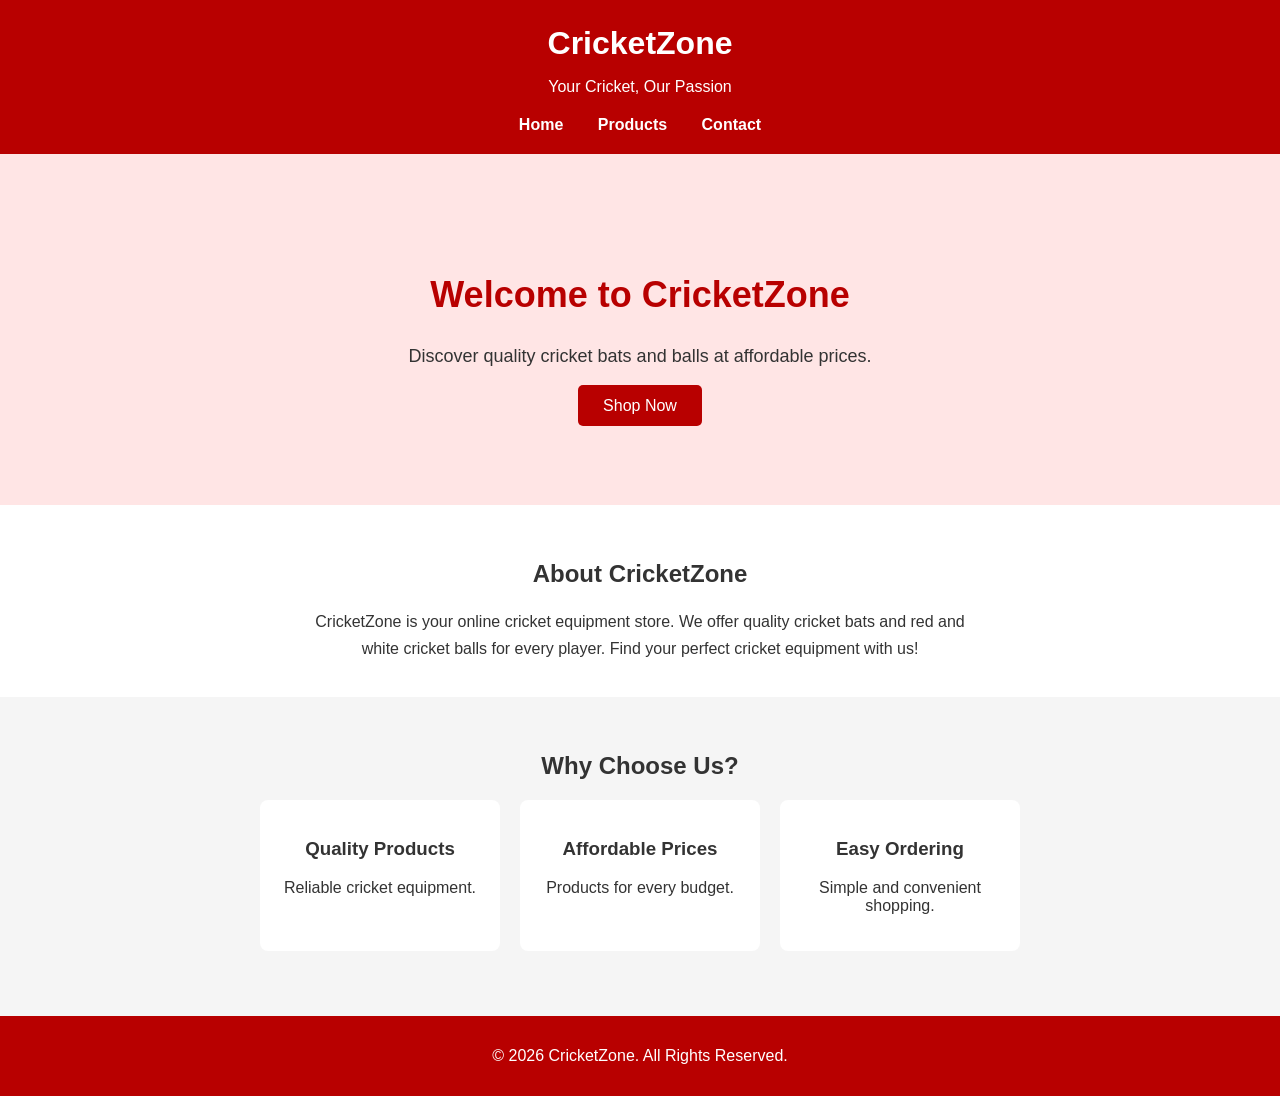
<file: index.html>
<!DOCTYPE html>
<html>
<head>
        <meta charset="UTF-8">
    <meta name="viewport" content="width=device-width, initial-scale=1.0">
    <title>CricketZone - Home</title>
    <link rel="stylesheet" href="style.css">
</head>

<body>

    <header>
        <h1>CricketZone </h1>
        <p>Your Cricket, Our Passion</p>

        <nav>
            <a href="index.html">Home</a>
            <a href="products.html">Products</a>
            <a href="contact.html">Contact</a>
        </nav>
    </header>

    <section class="hero">
        <h2>Welcome to CricketZone</h2>

        <p>
            Discover quality cricket bats and balls
            at affordable prices.
        </p>

        <a href="products.html" class="btn">
            Shop Now
        </a>
    </section>

    <section class="about">
        <h2>About CricketZone</h2>

        <p>
            CricketZone is your online cricket equipment
            store. We offer quality cricket bats and
            red and white cricket balls for every player.
            Find your perfect cricket equipment with us!
        </p>
    </section>

    <section class="why">
        <h2>Why Choose Us?</h2>

        <div class="features">
            <div>
                <h3>Quality Products</h3>
                <p>Reliable cricket equipment.</p>
            </div>

            <div>
                <h3>Affordable Prices</h3>
                <p>Products for every budget.</p>
            </div>

            <div>
                <h3>Easy Ordering</h3>
                <p>Simple and convenient shopping.</p>
            </div>
        </div>
    </section>

    <footer>
        <p>© 2026 CricketZone. All Rights Reserved.</p>
    </footer>

</body>
</html>
</file>
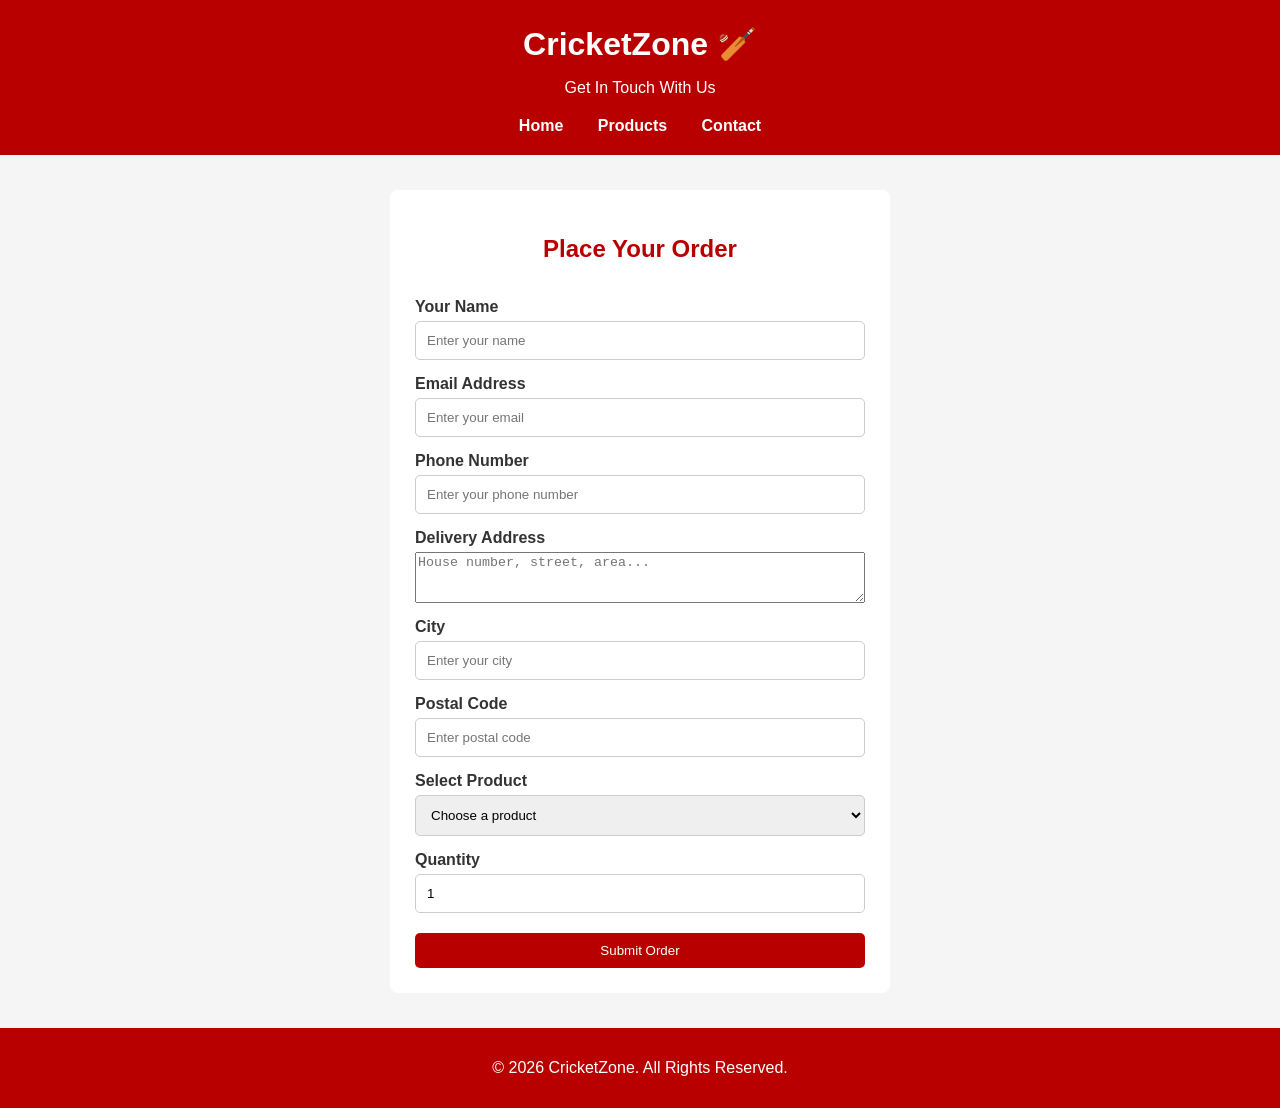
<file: contact.html>
<!DOCTYPE html>
<html>
<head>
    <title>CricketZone - Contact</title>
    <link rel="stylesheet" href="style.css">
</head>

<body>

    <header>
        <h1>CricketZone 🏏</h1>
        <p>Get In Touch With Us</p>

        <nav>
            <a href="index.html">Home</a>
            <a href="products.html">Products</a>
            <a href="contact.html">Contact</a>
        </nav>
    </header>

    <section class="contact">
        <h2>Place Your Order</h2>

        <form id="orderForm">

            <label>Your Name</label>
            <input type="text"
                   placeholder="Enter your name"
                   required>

            <label>Email Address</label>
            <input type="email"
                   placeholder="Enter your email"
                   required>

            <label>Phone Number</label>
            <input type="tel"
                   placeholder="Enter your phone number"
                   required><label>Delivery Address</label>
<textarea
    placeholder="House number, street, area..."
    rows="3"
    required>
</textarea>

<label>City</label>
<input type="text"
       placeholder="Enter your city"
       required>

<label>Postal Code</label>
<input type="text"
       placeholder="Enter postal code"
       required>


            <label>Select Product</label>

            <select required>
                <option value="">Choose a product</option>
                <option>English Willow Bat</option>
                <option>Kashmir Willow Bat</option>
                <option>Tape Ball Bat</option>
                <option>Red Cricket Ball</option>
                <option>White Cricket Ball</option>
            </select>

            <label>Quantity</label>
            <input type="number"
                   min="1"
                   value="1"
                   required>

            <button type="submit">
                Submit Order
            </button>

        </form>
    </section>

    <footer>
        <p>© 2026 CricketZone. All Rights Reserved.</p>
    </footer>

    <script src="script.js"></script>

</body>
</html>
</file>
<file: style.css>
/* GENERAL DESIGN */

body {
    margin: 0;
    font-family: Arial, sans-serif;
    background-color: #f5f5f5;
    color: #333;
}

/* HEADER */

header {
    background-color: #b80000;
    color: white;
    text-align: center;
    padding: 20px;
}

header h1 {
    margin: 5px;
    font-size: 32px;
}

nav {
    margin-top: 20px;
}

nav a {
    color: white;
    text-decoration: none;
    margin: 15px;
    font-weight: bold;
}

nav a:hover {
    color: #ffcccc;
}

/* HOME PAGE */

.hero {
    background-color: #ffe5e5;
    text-align: center;
    padding: 90px 20px;
}

.hero h2 {
    color: #b80000;
    font-size: 36px;
}

.hero p {
    font-size: 18px;
    margin-bottom: 30px;
}

.btn {
    background-color: #b80000;
    color: white;
    text-decoration: none;
    padding: 12px 25px;
    border-radius: 5px;
}

.btn:hover {
    background-color: #800000;
}

.about {
    text-align: center;
    padding: 35px;
    background-color: white;
}

.about p {
    max-width: 650px;
    margin: auto;
    line-height: 1.7;
}

.why {
    text-align: center;
    padding: 35px 20px;
}

.features {
    display: flex;
    justify-content: center;
    gap: 20px;
    flex-wrap: wrap;
}

.features div {
    background-color: white;
    padding: 20px;
    width: 200px;
    border-radius: 8px;
}

/* PRODUCTS PAGE */

.products {
    text-align: center;
    padding: 30px 20px;
}

.products h2 {
    color: #b80000;
    font-size: 30px;
}

.product-container {
    display: flex;
    justify-content: center;
    flex-wrap: wrap;
    gap: 25px;
}

.product-card {
    background-color: white;
    width: 220px;
    padding: 15px;
    border-radius: 8px;
    box-shadow: 0 2px 8px #cccccc;
}

.product-card img {
    width: 100%;
    height: 180px;
    object-fit: contain;
}

.product-card h3 {
    color: #b80000;
}

.product-card p {
    font-weight: bold;
}

button {
    background-color: #b80000;
    color: white;
    border: none;
    padding: 10px 18px;
    border-radius: 5px;
    cursor: pointer;
}

button:hover {
    background-color: #800000;
}

/* CONTACT PAGE */

.contact {
    max-width: 450px;
    margin: 35px auto;
    padding: 25px;
    background-color: white;
    border-radius: 8px;
}

.contact h2 {
    color: #b80000;
    text-align: center;
}

form {
    display: flex;
    flex-direction: column;
}

form label {
    margin-top: 15px;
    margin-bottom: 5px;
    font-weight: bold;
}

form input,
form select {
    padding: 11px;
    border: 1px solid #ccc;
    border-radius: 5px;
}

form button {
    margin-top: 20px;
}

/* FOOTER */

footer {
    background-color: #b80000;
    color: white;
    text-align: center;
    padding: 15px;
    margin-top: 30px;
}

/* MOBILE SCREEN */

@media (max-width: 600px) {

    nav a {
        margin: 7px;
        font-size: 14px;
    }

    .hero h2 {
        font-size: 27px;
    }

    .contact {
        margin: 20px;
    }
}
</file>
